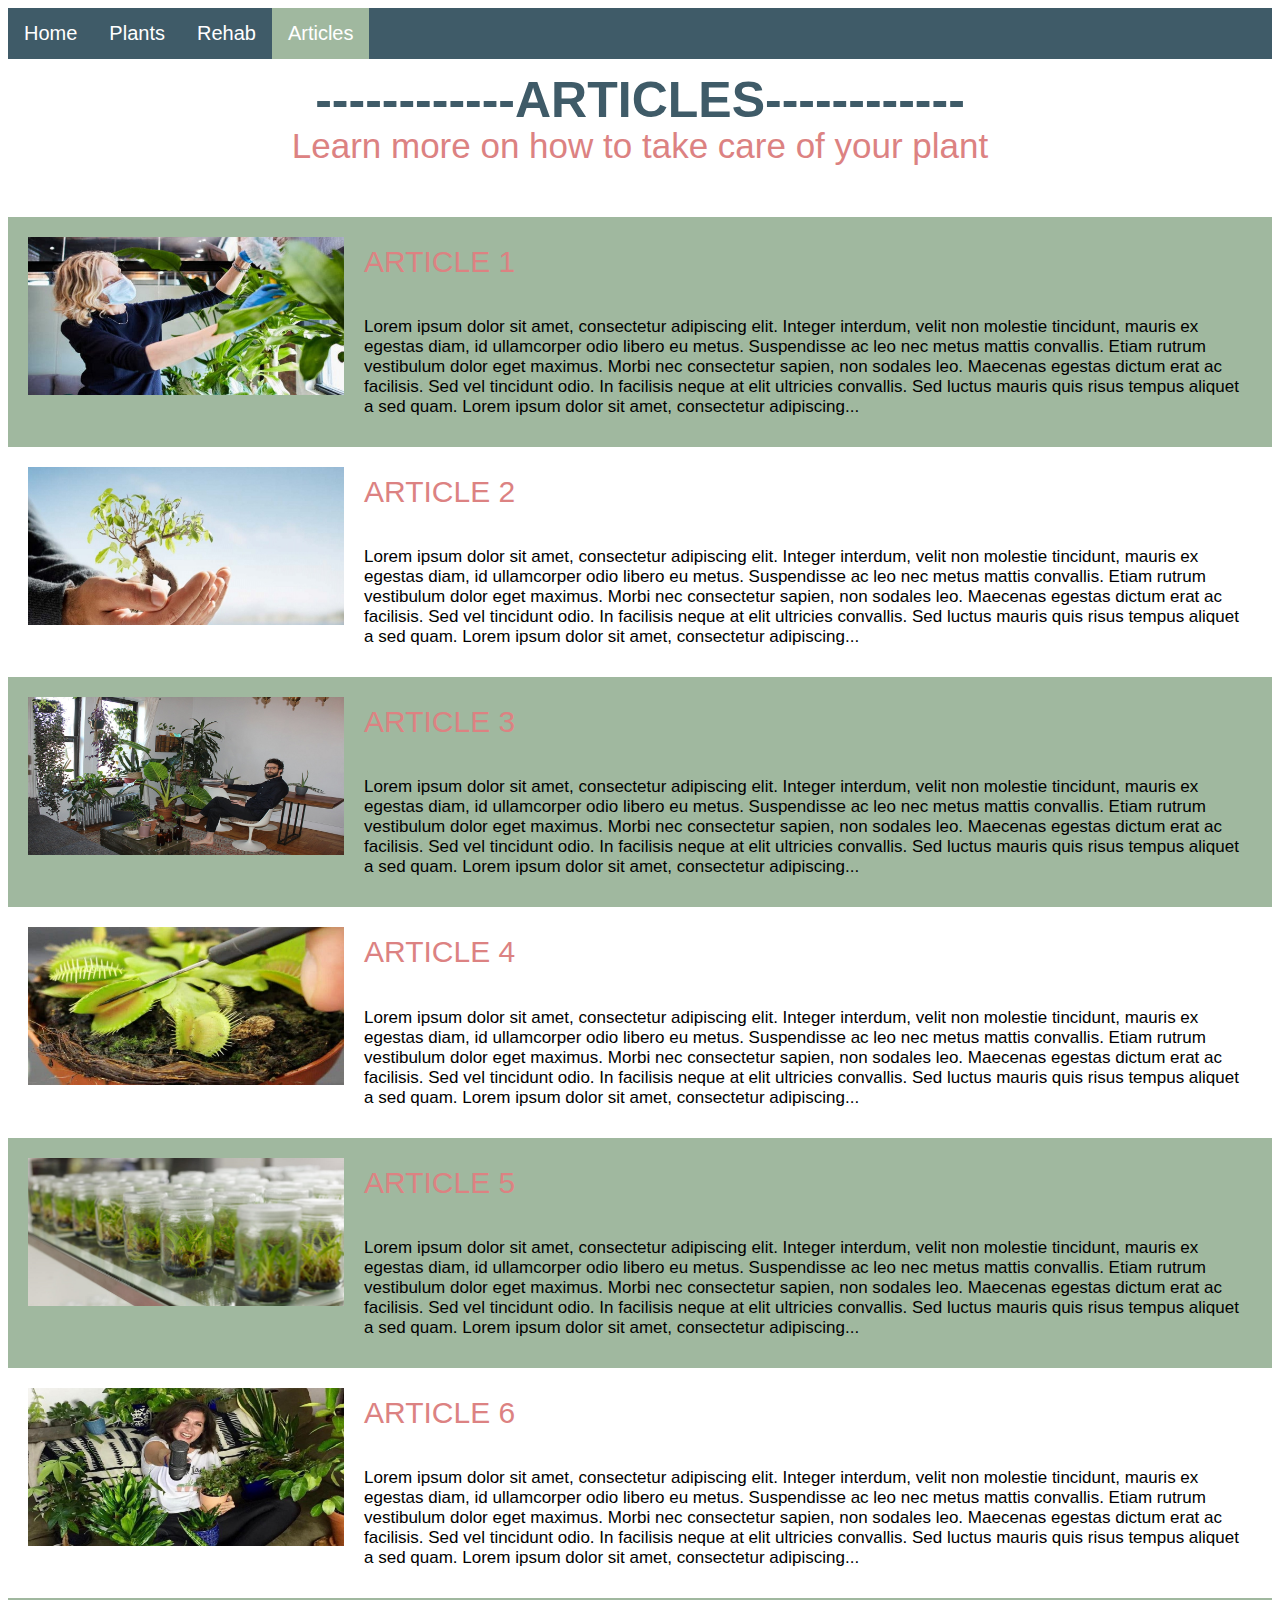
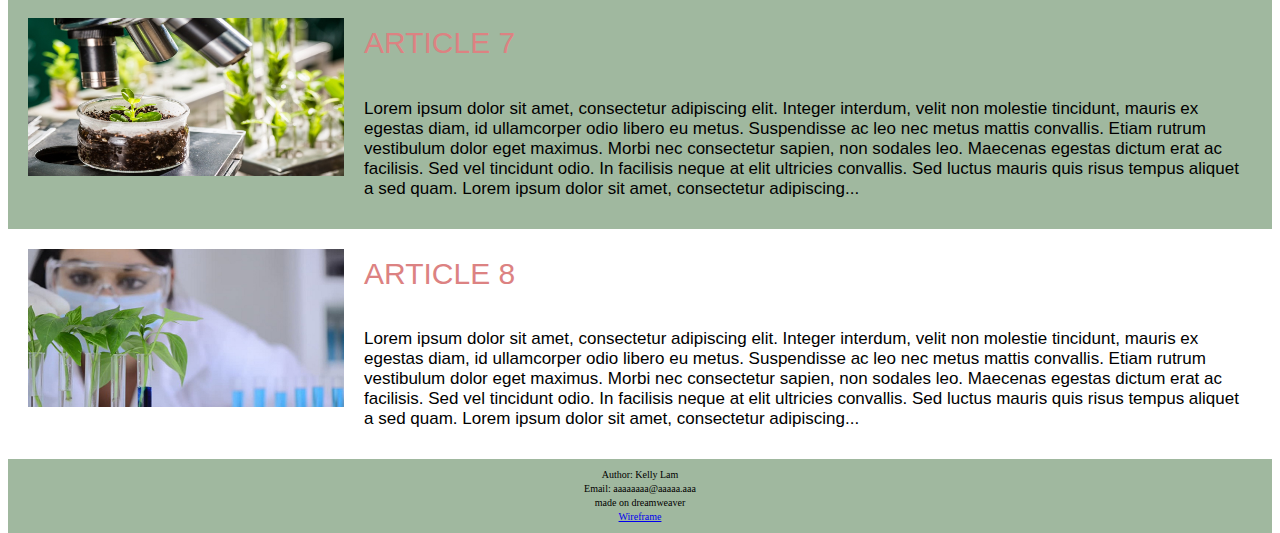
<file: articles.html>
<!doctype html>
<html>
<head>
<meta charset="utf-8">
<title>Plantopia Articles</title>
	<link rel="stylesheet" href="plantopia.css">
</head>

<body>
	
	<link rel="stylesheet" href="mediaQuery.css"><div class="navi">
		<ul class="navi">
  			<li class="nav_part"><a href="index.html">Home</a></li>
 			 <li class="nav_part"><a href="shop.html">Plants</a></li>
 			 <li class="nav_part"><a href="rehab.html">Rehab</a></li>
  			<li class="nav_part"><a class="activeNav" href="articles.html">Articles</a></li>
		</ul>
	</div>
	
	<div class="headingArt">
	<h1>------------ARTICLES------------</h1>
	<h2 class="learnMoreOn">Learn more on how to take care of your plant</h2>
	</div>
	<br><br>
	
	<div class="green" id="article1" style="overflow:auto">
		<img src="images/article pics/1.jpg" width="25%" style="float:left;margin:20px">
		<h3>ARTICLE 1</h3>
		<p class="articles">Lorem ipsum dolor sit amet, consectetur adipiscing elit. Integer interdum, velit non molestie tincidunt, mauris ex egestas diam, id ullamcorper odio libero eu metus. Suspendisse ac leo nec metus mattis convallis. Etiam rutrum vestibulum dolor eget maximus. Morbi nec consectetur sapien, non sodales leo. Maecenas egestas dictum erat ac facilisis. Sed vel tincidunt odio. In facilisis neque at elit ultricies convallis. Sed luctus mauris quis risus tempus aliquet a sed quam. Lorem ipsum dolor sit amet, consectetur adipiscing...</p>
	</div>
	
	<div class="white" id="article2" style="clear:both;overflow:auto">
		<img src="images/article pics/8.jpg" width="25%" style="float:left;margin:20px">
		<h3>ARTICLE 2</h3>
		<p class="articles">Lorem ipsum dolor sit amet, consectetur adipiscing elit. Integer interdum, velit non molestie tincidunt, mauris ex egestas diam, id ullamcorper odio libero eu metus. Suspendisse ac leo nec metus mattis convallis. Etiam rutrum vestibulum dolor eget maximus. Morbi nec consectetur sapien, non sodales leo. Maecenas egestas dictum erat ac facilisis. Sed vel tincidunt odio. In facilisis neque at elit ultricies convallis. Sed luctus mauris quis risus tempus aliquet a sed quam. Lorem ipsum dolor sit amet, consectetur adipiscing...</p>
	</div>
	
	<div class="green" id="article3" style="clear:both;overflow:auto">
		<img src="images/article pics/2.jpg" width="25%" style="float:left;margin:20px">
		<h3>ARTICLE 3</h3>
		<p class="articles">Lorem ipsum dolor sit amet, consectetur adipiscing elit. Integer interdum, velit non molestie tincidunt, mauris ex egestas diam, id ullamcorper odio libero eu metus. Suspendisse ac leo nec metus mattis convallis. Etiam rutrum vestibulum dolor eget maximus. Morbi nec consectetur sapien, non sodales leo. Maecenas egestas dictum erat ac facilisis. Sed vel tincidunt odio. In facilisis neque at elit ultricies convallis. Sed luctus mauris quis risus tempus aliquet a sed quam. Lorem ipsum dolor sit amet, consectetur adipiscing...</p>
	</div>
	
	<div class="white" id="article4" style="clear:both;overflow:auto">
		<img src="images/article pics/3.jpg" width="25%" style="float:left;margin:20px">
		<h3>ARTICLE 4</h3>
		<p class="articles">Lorem ipsum dolor sit amet, consectetur adipiscing elit. Integer interdum, velit non molestie tincidunt, mauris ex egestas diam, id ullamcorper odio libero eu metus. Suspendisse ac leo nec metus mattis convallis. Etiam rutrum vestibulum dolor eget maximus. Morbi nec consectetur sapien, non sodales leo. Maecenas egestas dictum erat ac facilisis. Sed vel tincidunt odio. In facilisis neque at elit ultricies convallis. Sed luctus mauris quis risus tempus aliquet a sed quam. Lorem ipsum dolor sit amet, consectetur adipiscing...</p>
	</div>
	
	<div class="green" id="article5" style="clear:both;overflow:auto">
		<img src="images/article pics/4.jpg" width="25%" style="float:left;margin:20px">
		<h3>ARTICLE 5</h3>
		<p class="articles">Lorem ipsum dolor sit amet, consectetur adipiscing elit. Integer interdum, velit non molestie tincidunt, mauris ex egestas diam, id ullamcorper odio libero eu metus. Suspendisse ac leo nec metus mattis convallis. Etiam rutrum vestibulum dolor eget maximus. Morbi nec consectetur sapien, non sodales leo. Maecenas egestas dictum erat ac facilisis. Sed vel tincidunt odio. In facilisis neque at elit ultricies convallis. Sed luctus mauris quis risus tempus aliquet a sed quam. Lorem ipsum dolor sit amet, consectetur adipiscing...</p>
	</div>
	
	<div class="white" id="article6" style="clear:both;overflow:auto">
		<img src="images/article pics/5.jpg" width="25%" style="float:left;margin:20px">
		<h3>ARTICLE 6</h3>
		<p class="articles">Lorem ipsum dolor sit amet, consectetur adipiscing elit. Integer interdum, velit non molestie tincidunt, mauris ex egestas diam, id ullamcorper odio libero eu metus. Suspendisse ac leo nec metus mattis convallis. Etiam rutrum vestibulum dolor eget maximus. Morbi nec consectetur sapien, non sodales leo. Maecenas egestas dictum erat ac facilisis. Sed vel tincidunt odio. In facilisis neque at elit ultricies convallis. Sed luctus mauris quis risus tempus aliquet a sed quam. Lorem ipsum dolor sit amet, consectetur adipiscing...</p>
	</div>
	
	<div class="green" id="article7"  style="clear:both;overflow:auto">
		<img src="images/article pics/6.jpg" width="25%" style="float:left;margin:20px">
		<h3>ARTICLE 7</h3>
		<p class="articles">Lorem ipsum dolor sit amet, consectetur adipiscing elit. Integer interdum, velit non molestie tincidunt, mauris ex egestas diam, id ullamcorper odio libero eu metus. Suspendisse ac leo nec metus mattis convallis. Etiam rutrum vestibulum dolor eget maximus. Morbi nec consectetur sapien, non sodales leo. Maecenas egestas dictum erat ac facilisis. Sed vel tincidunt odio. In facilisis neque at elit ultricies convallis. Sed luctus mauris quis risus tempus aliquet a sed quam. Lorem ipsum dolor sit amet, consectetur adipiscing...</p>
	</div>
	
	<div class="white" id="article8" style="clear:both;overflow:auto">
		<img src="images/article pics/7.jpg" width="25%" style="float:left;margin:20px">
		<h3>ARTICLE 8</h3>
		<p class="articles">Lorem ipsum dolor sit amet, consectetur adipiscing elit. Integer interdum, velit non molestie tincidunt, mauris ex egestas diam, id ullamcorper odio libero eu metus. Suspendisse ac leo nec metus mattis convallis. Etiam rutrum vestibulum dolor eget maximus. Morbi nec consectetur sapien, non sodales leo. Maecenas egestas dictum erat ac facilisis. Sed vel tincidunt odio. In facilisis neque at elit ultricies convallis. Sed luctus mauris quis risus tempus aliquet a sed quam. Lorem ipsum dolor sit amet, consectetur adipiscing...</p>
	</div>
	
	<div class="footer">
		<footer>
			<br>
			<p>Author: Kelly Lam</p>
			<p>Email: aaaaaaaa@aaaaa.aaa</p>
			<p>made on dreamweaver</p>
			<p><a href="https://www.figma.com/file/TVGfgsAwrZ1oog83PGC5GH/wireframe?node-id=0%3A1">Wireframe</a></p>
			<br>
		</footer>
	</div>
</body>

</html>
</file>
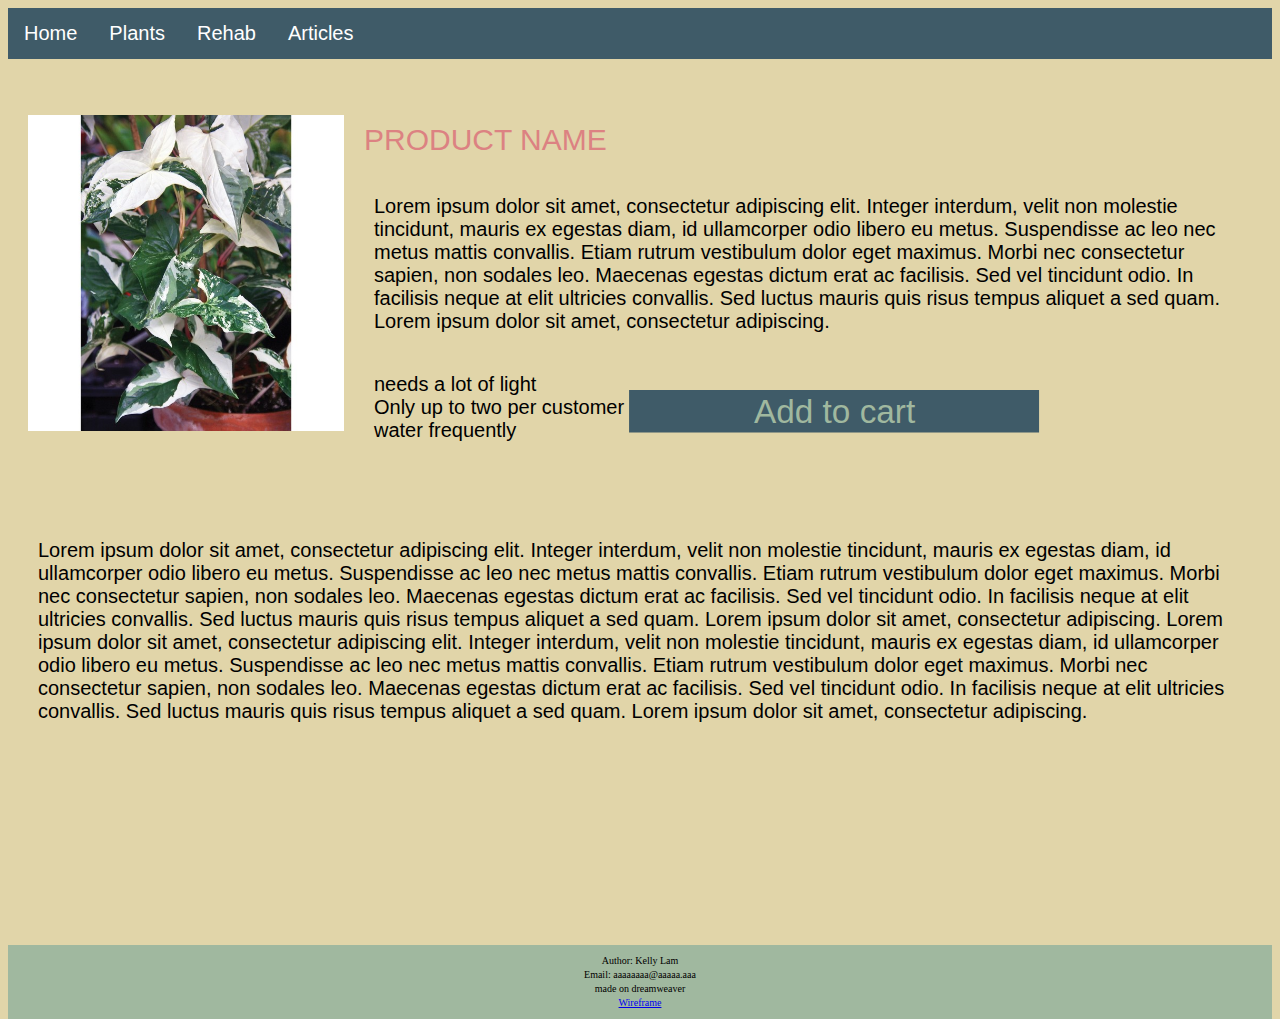
<file: buyplant.html>
<!doctype html>
<html>
<head>
<meta charset="utf-8">
<title>Plantopia Plants</title>
	<link rel="stylesheet" href="plantopia.css">
	<link rel="stylesheet" href="mediaQuery.css">
</head>
	<style>
		body{background:#E1D5A9}
	</style>

<body>
	<div class="navi">
		<ul class="navi">
  			<li class="nav_part"><a href="index.html">Home</a></li>
 			 <li class="nav_part"><a href="shop.html">Plants</a></li>
 			 <li class="nav_part"><a href="rehab.html">Rehab</a></li>
  			<li class="nav_part"><a href="articles.html">Articles</a></li>
		</ul>
	</div>
	
	<br><br>
	<div class="wrapper">
	<div class="topPartBuy" >
		
		<div class="productInfoWH" style="overflow:auto">
			<img src="images/vSyng.jpg" width="25%" style="float:left;margin:20px;">
			<h3>PRODUCT NAME</h3>
			<p class="productInfo">Lorem ipsum dolor sit amet, consectetur adipiscing elit. Integer interdum, velit non molestie tincidunt, mauris ex egestas diam, id ullamcorper odio libero eu metus. Suspendisse ac leo nec metus mattis convallis. Etiam rutrum vestibulum dolor eget maximus. Morbi nec consectetur sapien, non sodales leo. Maecenas egestas dictum erat ac facilisis. Sed vel tincidunt odio. In facilisis neque at elit ultricies convallis. Sed luctus mauris quis risus tempus aliquet a sed quam. Lorem ipsum dolor sit amet, consectetur adipiscing.</p>
			
			<ul>
				<li>needs a lot of light</li>
				<li>Only up to two per customer</li>
				<li>water frequently</li>
			</ul>
		</div>
		<button class="putCart" style="float:right;margin-right:150px">Add to cart</button>
	</div>
	
	
	<div class="bottomPartBuy" style="clear:both">
		<div class="productInfoBottom" style="background:#E1D5A9;">
			<p class="productInfo">Lorem ipsum dolor sit amet, consectetur adipiscing elit. Integer interdum, velit non molestie tincidunt, mauris ex egestas diam, id ullamcorper odio libero eu metus. Suspendisse ac leo nec metus mattis convallis. Etiam rutrum vestibulum dolor eget maximus. Morbi nec consectetur sapien, non sodales leo. Maecenas egestas dictum erat ac facilisis. Sed vel tincidunt odio. In facilisis neque at elit ultricies convallis. Sed luctus mauris quis risus tempus aliquet a sed quam. Lorem ipsum dolor sit amet, consectetur adipiscing. Lorem ipsum dolor sit amet, consectetur adipiscing elit. Integer interdum, velit non molestie tincidunt, mauris ex egestas diam, id ullamcorper odio libero eu metus. Suspendisse ac leo nec metus mattis convallis. Etiam rutrum vestibulum dolor eget maximus. Morbi nec consectetur sapien, non sodales leo. Maecenas egestas dictum erat ac facilisis. Sed vel tincidunt odio. In facilisis neque at elit ultricies convallis. Sed luctus mauris quis risus tempus aliquet a sed quam. Lorem ipsum dolor sit amet, consectetur adipiscing.</p>
		</div>
		<div class="push"></div>
	</div>
	</div>
	
	<div class="footer">
		<footer>
			<br>
			<p>Author: Kelly Lam</p>
			<p>Email: aaaaaaaa@aaaaa.aaa</p>
			<p>made on dreamweaver</p>
			<p><a href="https://www.figma.com/file/TVGfgsAwrZ1oog83PGC5GH/wireframe?node-id=0%3A1">Wireframe</a></p>
			<br>
		</footer>
	</div>
</body>

</html>
</file>
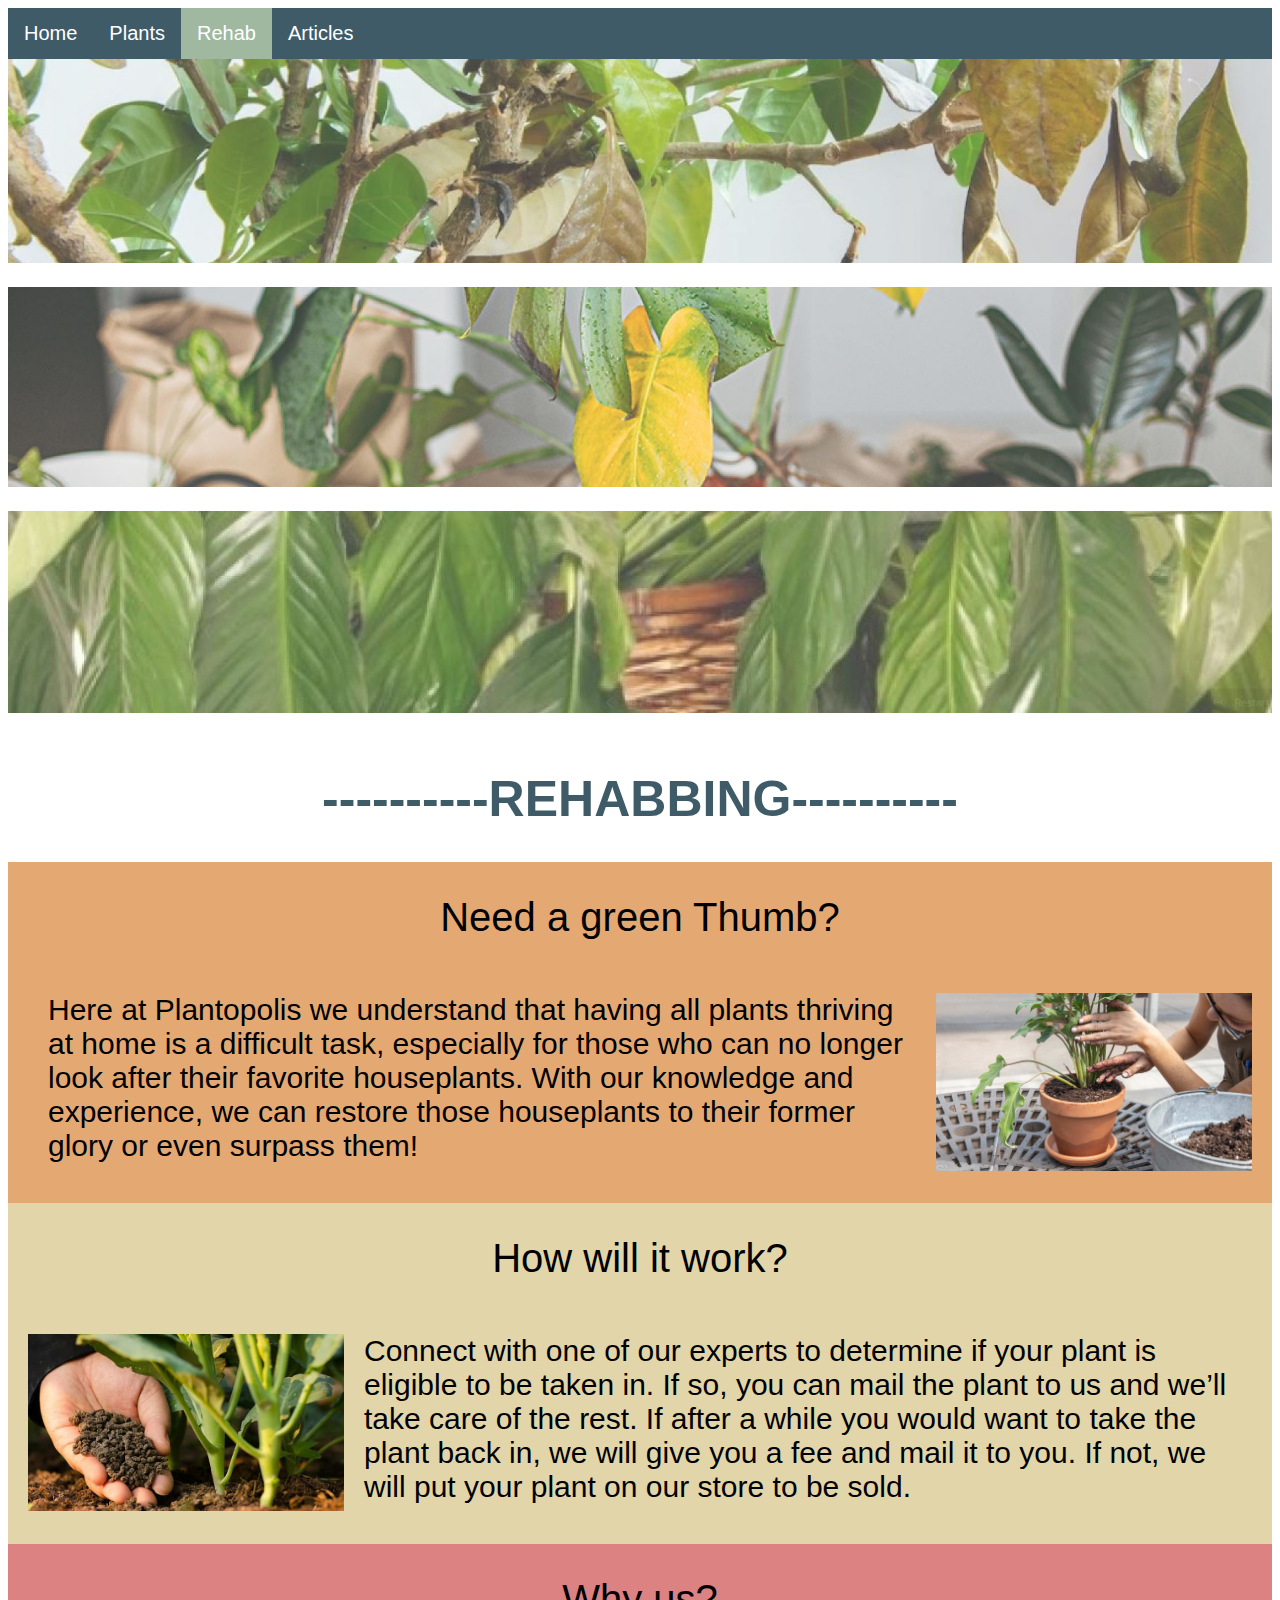
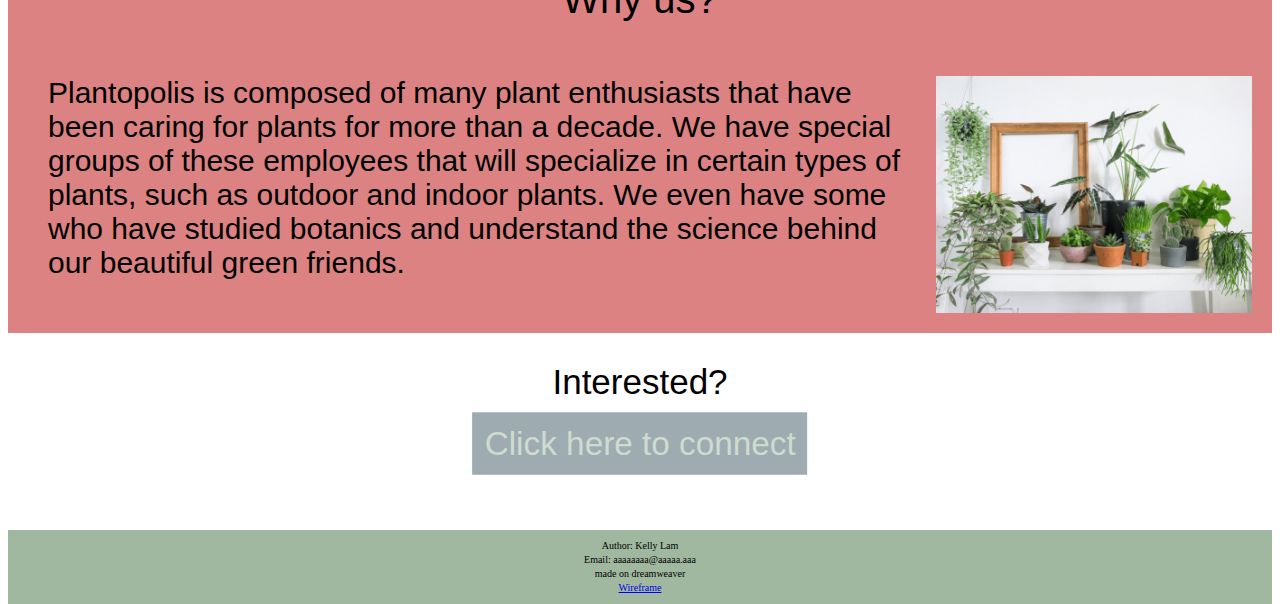
<file: rehab.html>
<!doctype html>
<html>
<head>
<meta charset="utf-8">
<title>Plantopia Rehab</title>
	<link rel="stylesheet" href="plantopia.css">
	<link rel="stylesheet" href="mediaQuery.css">
</head>

<body>
	<div class="navi">
		<ul class="navi">
  			<li class="nav_part"><a href="index.html">Home</a></li>
 			 <li class="nav_part"><a href="shop.html">Plants</a></li>
 			 <li class="nav_part"><a class="activeNav" href="rehab.html">Rehab</a></li>
  			<li class="nav_part"><a href="articles.html">Articles</a></li>
		</ul>
	</div>
	
	<div class="topPics">
		<div class="topPicsFade"><img src="images/rehabbing/drooopin.JPG" width="100%" height="10%"></div>
		<div class="topPicsFade"><img src="images/rehabbing/sickFicus.jpg" width="100%" height="10%"></div>
		<div class="topPicsFade"><img src="images/rehabbing/wilted.jpg" width="100%" height="10%"></div>
	</div>
	
	
	<h1>----------REHABBING----------</h1>
	
	<div class="greenThumb" style="overflow:auto">
		<h2 style="font-size:40px">Need a green Thumb?</h2>
		<img src="images/rehabbing/repotting.jpg" width="25%" style="float:right;margin:20px">
		<p class="rehabTxt">Here at Plantopolis we understand that having all plants thriving at home is a difficult task, especially for those who can no longer look after their favorite houseplants. With our knowledge and experience, we can restore those houseplants to their former glory or even surpass them!</p>
	</div>
	
	<div class="howWillWork" style="overflow:auto">
		<h2 style="font-size:40px">How will it work?</h2>
		<img src="images/rehabbing/fertilizing.jpg" width="25%" style="float:left;margin:20px">
		<p class="rehabTxt">Connect with one of our experts to determine if your plant is eligible to be taken in. If so, you can mail the plant to us and we’ll take care of the rest. If after a while you would want to take the plant back in, we will give you a fee and mail it to you. If not, we will put your plant on our store to be sold.</p>
	</div>
	
	<div class="whyUs" style="overflow:auto">
		<h2 style="font-size:40px">Why us?</h2>
		<img src="images/rehabbing/collection.png" width="25%" style="float:right;margin:20px">
		<p class="rehabTxt">Plantopolis is composed of many plant enthusiasts that have been caring for plants for more than a decade. We have special groups of these employees that will specialize in certain types of plants, such as outdoor and indoor plants. We even have some who have studied botanics and understand the science behind our beautiful green friends. </p>
	</div>
	
	
	<div class="buttonRehabMore">
		<h2>Interested?</h2>
		<button class="rehabMore" onclick="openForm()">Click here to connect</button>
		<br><br><br><br>
	</div>
	
	<div class="chat-popup" id="myForm">
  <form action="/action_page.php" class="form-container">
    <h1>Chat</h1>

    <label for="msg"><b>Message</b></label>
    <textarea placeholder="Type message.." name="msg" required></textarea>

    <button type="submit" class="btn" onclick="closeForm()">Send</button>
    <button type="button" class="btn cancel" onclick="closeForm()">Close</button>
  </form>
</div>
	
	<div class="footer" style="clear:auto">
		<footer>
			<br>
			<p>Author: Kelly Lam</p>
			<p>Email: aaaaaaaa@aaaaa.aaa</p>
			<p>made on dreamweaver</p>
			<p><a href="https://www.figma.com/file/TVGfgsAwrZ1oog83PGC5GH/wireframe?node-id=0%3A1">Wireframe</a></p>
			<br>
		</footer>
	</div>
</body>

	<script>
function openForm() {
  document.getElementById("myForm").style.display = "block";
}

function closeForm() {
  document.getElementById("myForm").style.display = "none";
}
</script>
	
</html>
</file>
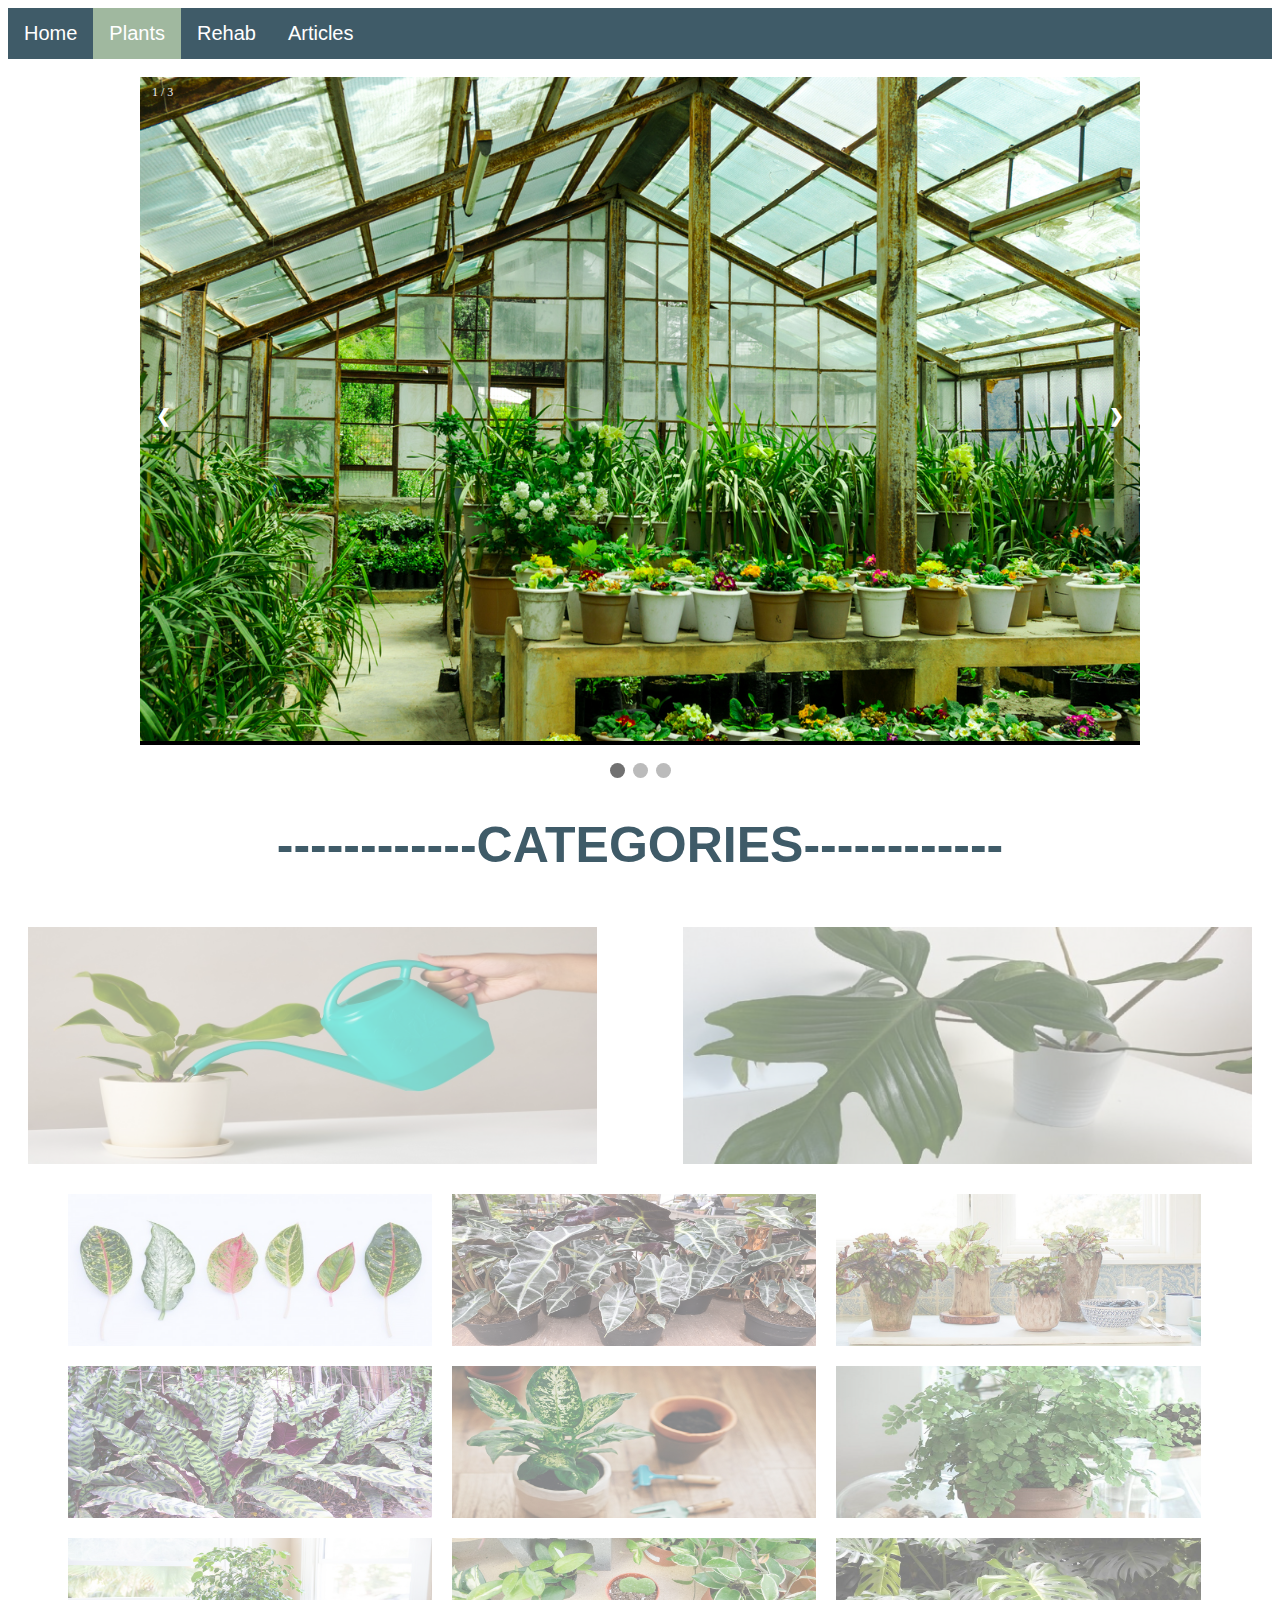
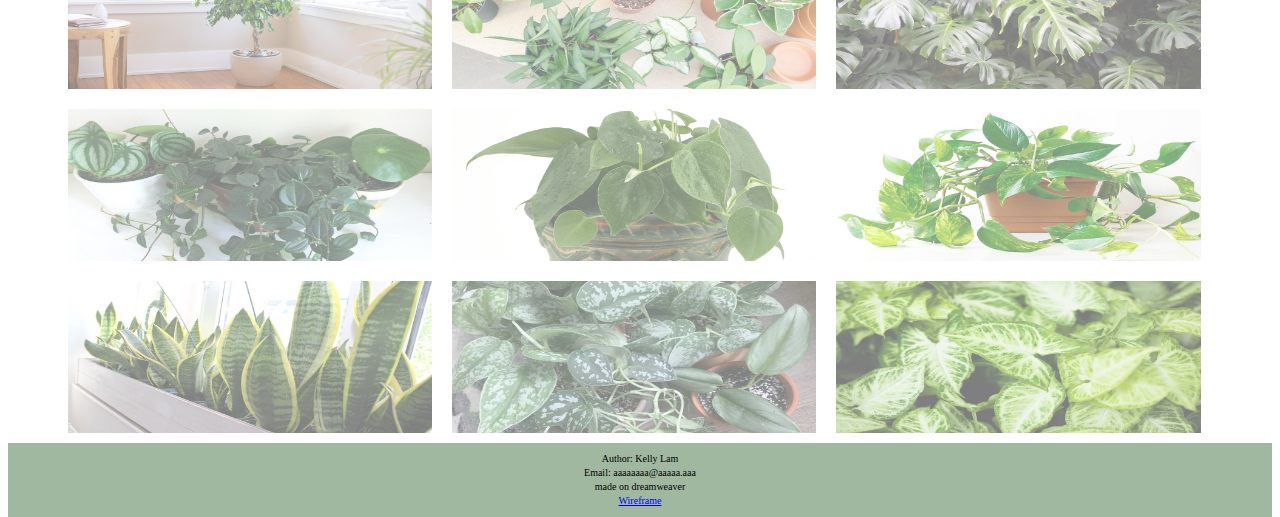
<file: shop.html>
<!doctype html>
<html>
<head>
<meta charset="utf-8">
<title>Plantopia Plants</title>
	<link rel="stylesheet" href="plantopia.css">
	<link rel="stylesheet" href="mediaQuery.css">
</head>

<body>
	<div class="navi">
		<ul class="navi">
  			<li class="nav_part"><a href="index.html">Home</a></li>
 			 <li class="nav_part"><a class="activeNav" href="shop.html">Plants</a></li>
 			 <li class="nav_part"><a href="rehab.html">Rehab</a></li>
  			<li class="nav_part"><a href="articles.html">Articles</a></li>
		</ul>
	</div>
	<br>
	
	<div class="slideshow-container" style="background-color:black">

<div class="mySlides fade">
  <div class="numbertext">1 / 3</div>
  <img src="images/slideshow pics/greenhouse1.jpg" style="width:100%">
</div>

<div class="mySlides fade">
  <div class="numbertext">2 / 3</div>
  <img src="images/slideshow pics/greenhouse2.jpg" style="width:100%">
</div>

<div class="mySlides fade">
  <div class="numbertext">3 / 3</div>5
  <img src="images/slideshow pics/greenhouse3.jpg" style="width:100%">
</div>

<a class="prev" onclick="plusSlides(-1)">&#10094;</a>
<a class="next" onclick="plusSlides(1)">&#10095;</a>

</div>
	<br>

<div style="text-align:center">
  <span class="dot" onclick="currentSlide(1)"></span> 
  <span class="dot" onclick="currentSlide(2)"></span> 
  <span class="dot" onclick="currentSlide(3)"></span> 
</div>
	
	
	<div class="wrapper">
	<h1>------------CATEGORIES------------</h1>
	
	<div class="categories">
		<div class="categoriesRow1">
			<div class="topTwo">
				<a href="buyplant.html"><img src="images/plant categories/inStock.jpg" width="45%" style="float:left;margin:20px"></a>
			</div>
			<div class="topTwo">
				<a href="buyplant.html"><img src="images/plant categories/whatsGrowing.jpg" width="45%" style="float:right;margin:20px"></a></div>
		</div>
		
		<div class="categoriesRow2" style="margin-left:50px;clear:auto">
			<div class="rowTwo">
				<a href="buyplant.html"><img src="images/plant categories/agalo.jpg" width="30%" style="float:left;margin:10px"></a></div>
			<div class="rowTwo">
				<a href="buyplant.html"><img src="images/plant categories/aloca.jpg" width="30%" style="float:left;margin:10px"></a></div>
			<div class="rowTwo">
				<a href="buyplant.html"><img src="images/plant categories/begon.jpg" width="30%" style="float:left;margin:10px"></a></div>
			</div>
		
		<div class="categoriesRow3" style="margin-left:50px">
			<div class="rowThree">
				<a href="buyplant.html"><img src="images/plant categories/calat.jpg" width="30%" style="float:left;margin:10px"></a></div>
			<div class="rowThree">
				<a href="buyplant.html"><img src="images/plant categories/dieffe.jpg" width="30%" style="float:left;margin:10px"></a></div>
			<div class="rowThree">
				<a href="buyplant.html"><img src="images/plant categories/fern.jpg" width="30%" style="float:left;margin:10px"></a></div>
			</div>
		
		<div class="categoriesRow4" style="margin-left:50px">
			<div class="rowFour">
				<a href="buyplant.html"><img src="images/plant categories/ficus.jpg" width="30%" style="float:left;margin:10px"></a></div>
			<div class="rowFour">
				<a href="buyplant.html"><img src="images/plant categories/hoya.jpg" width="30%" style="float:left;margin:10px"></a></div>
			<div class="rowFour">
				<a href="buyplant.html"><img src="images/plant categories/monst.jpg" width="30%" style="float:left;margin:10px"></a></div>
			</div>
		
		<div class="categoriesRow5" style="margin-left:50px">
			<div class="rowFive">
				<a href="buyplant.html"><img src="images/plant categories/peper.jpg" width="30%" style="float:left;margin:10px"></a></div>
			<div class="rowFive">
				<a href="buyplant.html"><img src="images/plant categories/philo.jpg" width="30%" style="float:left;margin:10px"></a></div>
			<div class="rowFive">
				<a href="buyplant.html"><img src="images/plant categories/pothos.jpg" width="30%" style="float:left;margin:10px"></a></div>
			</div>
		
		
		<div class="categoriesRow6" style="margin-left:50px">
			<div class="rowSix">
				<a href="buyplant.html"><img src="images/plant categories/sanse.jpg" width="30%" style="float:left;margin:10px"></a></div>
			<div class="rowSix">
				<a href="buyplant.html"><img src="images/plant categories/scinda.jpg" width="30%" style="float:left;margin:10px"></a></div>
			<div class="rowSix">
				<a href="buyplant.html"><img src="images/plant categories/syng.jpg" width="30%" style="float:left;margin:10px"></a></div>
			</div>
		
		<div class="push"></div>
		</div>
	</div>
	
	<div class="footer" style="clear:both">
		<footer>
			<br>
			<p>Author: Kelly Lam</p>
			<p>Email: aaaaaaaa@aaaaa.aaa</p>
			<p>made on dreamweaver</p>
			<p><a href="https://www.figma.com/file/TVGfgsAwrZ1oog83PGC5GH/wireframe?node-id=0%3A1">Wireframe</a></p>
			<br>
		</footer>
	</div>
</body>
<script>
var slideIndex = 1;
showSlides(slideIndex);

function plusSlides(n) {
  showSlides(slideIndex += n);
}

function currentSlide(n) {
  showSlides(slideIndex = n);
}

function showSlides(n) {
  var i;
  var slides = document.getElementsByClassName("mySlides");
  var dots = document.getElementsByClassName("dot");
  if (n > slides.length) {slideIndex = 1}    
  if (n < 1) {slideIndex = slides.length}
  for (i = 0; i < slides.length; i++) {
      slides[i].style.display = "none";  
  }
  for (i = 0; i < dots.length; i++) {
      dots[i].className = dots[i].className.replace(" active", "");
  }
  slides[slideIndex-1].style.display = "block";  
  dots[slideIndex-1].className += " active";
}
</script>
</html>
</file>
<file: plantopia.css>
@charset "utf-8";
/* CSS Document */
.navi {
  list-style-type: none;
  margin: 0;
  padding: 0;
  overflow: hidden;
  background-color: #3F5B68;
}

.nav_part{
  float: left;
}

li a {
  display: block;
  color: white;
  text-align: center;
  padding: 14px 16px;
  text-decoration: none;
}

li a:hover:not(.active) {
  background-color: #111;
}

.activeNav {
  background-color: #A0B89F;
}


/*homepage image*/
body, html {
 	 height: 100%;
	}



.parallax1 {
	
  /* The image used */
  background-image:url("images/topHomepic.jpg");

  /* Full height */
  height: 100%; 

  /* Create the parallax scrolling effect */
  background-attachment: fixed;
  background-position: center;
  background-repeat: no-repeat;
  background-size: cover;
}

/* Turn off parallax scrolling for tablets and phones. Increase the pixels if needed */
@media only screen and (max-device-width: 1200px) {
  .parallax1 {
    background-attachment: scroll;
  }
}

.heading1{
	float:right;
	background:rgb(255,255,255);
	width:50%;
	padding:15px;
	padding-top:50px;
	height:795px;
	transform:translate(0,-14.75%);
	z-index: 10; 
	opacity:0.75;
	font-size:185px;
}
/*PARRALAX 2*/

.parallax2 {
	
  /* The image used */
  background-image:url("images/bottomHomepic.jpg");

  /* Full height */
  height: 100%; 

  /* Create the parallax scrolling effect */
  background-attachment:fixed;
  background-position: center;
  background-repeat: no-repeat;
  background-size: cover;
}

/* Turn off parallax scrolling for tablets and phones. Increase the pixels if needed */
@media only screen and (max-device-width: 1200px) {
  .parallax1 {
    background-attachment: scroll;
  }
}

.heading2{
	float:left;
	background:rgb(255,255,255);
	width:50%;
	padding:15px;
	padding-top:50px;
	height:795px;
	transform:translate(0,-43%);
	z-index: 11; 
	opacity:0.75;
	font-size:185px;
}


.homepgTXT button{
	transform:scale(3);
	border:none;
	font-family: roboto, sans-serif;
	clear:both;
	margin:35px;
}

/*universal*/
h1{
	text-align: center;
	font-family: roboto, sans-serif;
	font-weight: 600;
	font-style:normal;
	color:#3F5B68;
	font-size:50px;
}


h2{
	text-align:center;
	font-family: roboto, sans-serif;
	font-weight:200;
	font-size:35px;
}
footer{
	text-align:center;
	background-color: #A0B89F;
	line-height:40%;
	font-size:10px;
}


.toRehab{
	transition: all 0.5s;
  cursor: pointer;
	
}


.toRehab span {
  cursor: pointer;
  display: inline-block;
  position: relative;
  transition: 0.5s;
}

.toRehab span:after {
  content: '\00bb';
  position: absolute;
  opacity: 0;
  top: 0;
  right: -20px;
  transition: 0.5s;
}

.toRehab:hover span {
  padding-right: 25px;
}

.toRehab:hover span:after {
  opacity: 1;
  right: 0;
}



.dyingPlant{
	background-color: #E1D5A9;
}

.collage{
	opacity:0.4;
	margin:0;
}

.left{
	float:left;
}

.right{
	float:right;
}
/*putting button on top of collage*/

.toShop {
  margin: 0;
  position: absolute;
  top: 50%;
  left:42%;
  -ms-transform: translate(-50%, -50%);
  transform: translate(-50%, -50%);
	background:#3F5B68;
	color:#C4C4C4;
	transition: all 0.5s;
  cursor: pointer;
	
}

.toShop span {
  cursor: pointer;
  display: inline-block;
  position: relative;
  transition: 0.5s;
}

.toShop span:after {
  content: '\00bb';
  position: absolute;
  opacity: 0;
  top: 0;
  right: -20px;
  transition: 0.5s;
}

.toShop:hover span {
  padding-right: 25px;
}

.toShop:hover span:after {
  opacity: 1;
  right: 0;
}


/*PLANT CATEGORIES PAGE*/
/* Slideshow container */
.slideshow-container {
  max-width: 1000px;
  position: relative;
  margin: auto;
}

/* Next & previous buttons */
.prev, .next {
  cursor: pointer;
  position: absolute;
  top: 50%;
  width: auto;
  padding: 16px;
  margin-top: -22px;
  color: white;
  font-weight: bold;
  font-size: 18px;
  transition: 0.6s ease;
  border-radius: 0 3px 3px 0;
  user-select: none;
}

/* Position the "next button" to the right */
.next {
  right: 0;
  border-radius: 3px 0 0 3px;
}

/* On hover, add a black background color with a little bit see-through */
.prev:hover, .next:hover {
  background-color: rgba(0,0,0,0.8);
}

/* Caption text */
.text {
  color: #f2f2f2;
  font-size: 15px;
  padding: 8px 12px;
  position: absolute;
  bottom: 8px;
  width: 100%;
  text-align: center;
}

/* Number text (1/3 etc) */
.numbertext {
  color: #f2f2f2;
  font-size: 12px;
  padding: 8px 12px;
  position: absolute;
  top: 0;
}

/* The dots/bullets/indicators */
.dot {
  cursor: pointer;
  height: 15px;
  width: 15px;
  margin: 0 2px;
  background-color: #bbb;
  border-radius: 50%;
  display: inline-block;
  transition: background-color 0.6s ease;
}

.active, .dot:hover {
  background-color: #717171;
}

/* Fading animation */
.fade {
  -webkit-animation-name: fade;
  -webkit-animation-duration: 1.5s;
  animation-name: fade;
  animation-duration: 1.5s;
}

@-webkit-keyframes fade {
  from {opacity: .4} 
  to {opacity: 1}
}

@keyframes fade {
  from {opacity: .4} 
  to {opacity: 1}
}

/* On smaller screens, decrease text size */
@media only screen and (max-width: 300px) {
  .prev, .next,.text {font-size: 11px}
}


.categories img{
	opacity:.5;
	-webkit-transition-duration: 0.4s; /* Safari */
  transition-duration: 0.4s;
}

.categories img:hover{
  box-shadow: 0 12px 25px 0 #DC8282,0 17px 50px 0 rgba(0,0,0,0.19);
	opacity:1;
	-ms-transform: scale(1.25); /* IE 9 */
  -webkit-transform: scale(1.25); /* Safari 3-8 */
  transform: scale(1.25); 
}


/*REHAB PAGE*/
.topPics img{
	margin-bottom:20px;
}
.greenThumb{
	background: #E4A972;
}

.howWillWork{
	background:#E1D5A9;
}
.whyUs{
	background:#DC8282;
}
.rehabTxt{
	font-size:30px;
	margin:20px;
	padding:20px;
	font-family: roboto, sans-serif;
	font-weight:200;
}

.buttonRehabMore{
	text-align:center;
	margin:20px;
}

.rehabMore{
	background:#3F5B68;
	transform: scale(2.5);
	color:#A0B89F;
	border:none;
	padding:5px;
	opacity:0.5;
	font-family: roboto, sans-serif;
}

.rehabMore:hover{
	opacity:1;
}







/*ARTICLES PAGE*/
.green{
	background:#A0B89F;
	cursor:pointer;
}

.white{
	background:white;
	cursor:pointer;
}
.articles{
	font-size:17px;
	margin:20px;
	padding:10px;
	font-family: roboto, sans-serif;
	font-weight:20;
}

h3{
	font-size:30px;
	margin:30px;
	padding:15px;
	font-family: roboto, sans-serif;
	font-weight:300;
	line-height:0.01;
	color:#DC8282;
}

.learnMoreOn{
	color:#DC8282;
}


.headingArt{
	line-height: .3;
}

/*BUY PLANT PAGE*/
.productInfoWH{
	background:#E1D5A9;
}

.productInfo, ul{
	font-size:20px;
	margin:20px;
	padding:10px;
	font-family: roboto, sans-serif;
	font-weight:20;
	overflow:auto;
}

.putCart{
	transform:scale(2.5) translate(-50%,-210%);
	border:none;
	background: #3F5B68;
	color:#A0B89F;
	clear:both;
	margin:20px;
	font-family: roboto, sans-serif;
	padding-left:50px;
	padding-right:50px;
}

.putCart:hover{
	opacity:0.6;
}



/*CHAT POP UP*/

/* The popup chat - hidden by default */
.chat-popup {
  display: none;
  position: fixed;
  bottom: 0;
  right: 15px;
  border: 3px solid #f1f1f1;
  z-index: 9;
}

/* Add styles to the form container */
.form-container {
  max-width: 300px;
  padding: 10px;
  background-color: white;
}

/* Full-width textarea */
.form-container textarea {
  width: 100%;
  padding: 15px;
  margin: 5px 0 22px 0;
  border: none;
  background: #f1f1f1;
  resize: none;
  min-height: 200px;
}

/* When the textarea gets focus, do something */
.form-container textarea:focus {
  background-color: #ddd;
  outline: none;
}

/* Set a style for the submit/send button */
.form-container .btn {
  background-color: #4CAF50;
  color: white;
  padding: 16px 20px;
  border: none;
  cursor: pointer;
  width: 100%;
  margin-bottom:10px;
  opacity: 0.8;
}

/* Add a red background color to the cancel button */
.form-container .cancel {
  background-color: red;
}

/* Add some hover effects to buttons */
.form-container .btn:hover, .open-button:hover {
  opacity: 1;
}



/*ARTICLE ANIMATIONS*/
#article1, #article2, #article3, #article4, #article5, #article6, #article7, #article8{
	transition:1s;
}

#article1:hover, #article2:hover, #article3:hover, #article4:hover, #article5:hover, #article6:hover, #article7:hover, #article8:hover{
	transform: scale(1.25);
	box-shadow: 0 12px 100px 0 #3F5B68,0 12px 100px 0 #3F5B68;
	overflow:hidden;
	
}

.wrapper{
	min-height:100%;
	margin-bottom:-50px;
}

.push, .footer{
	height:50px;
}
</file>
<file: mediaQuery.css>
@charset "utf-8";
/* CSS Document */

@media (min-width: 260px) and (max-width: 899px){
	
	/*navigation does not need to be changed*/
	.navi {
  		list-style-type: none;
 		 margin: 0;
 		 padding: 0;
  		overflow: hidden;
 		 background-color: #3F5B68;
	}
	.nav_part{
  		float: left;
	}
	li a {
  		display: block;
 		color: white;
 		text-align: center;
  		padding: 14px 16px;
  		text-decoration: none;
	}	
	li a:hover:not(.active) {
 		 background-color: #111;
	}
	.activeNav {
  		background-color: #A0B89F;
	}

	/*Turn off parralax for mobile*/
	/*
	.parallax1 {
   		 background-attachment: scroll;
  	}
	.parallax2 {
   		 background-attachment: scroll;
  	}
	*/
	
	/*take off divs ontop of photos*/
	.revPlant, .buyPlant{
		display:none;
	}
	
	/*change heading sizes to fit onto screen without using two lines*/
	h1{
		font-size:200%;
	}
	
	/*fixing buttons on homepage*/
	.homepgTXT button{
		transform:scale(2);
		border:none;
		font-family: roboto, sans-serif;
		clear:both;
		margin:20px;
	}
	
	/*HOPEFULLY fixing the footers for all pages*/
	footer{
		text-align:center;
		background-color: #A0B89F;
		line-height:40%;
		font-size:20px;
	}
	
	/*on the articles page the h2 ws folded*/
	.learnMoreOn{
		font-size:150%;
	}
	
	/*ARTICLE ANIMATIONS*/
	#article1, #article2, #article3, #article4, #article5, #article6, #article7, #article8{
		transition:1s;
	}
	#article1:hover, #article2:hover, #article3:hover, #article4:hover, #article5:hover, #article6:hover, #article7:hover, #article8:hover{
		transform: scale(1.1);
		box-shadow: 0 12px 100px 0 #3F5B68,0 12px 100px 0 #3F5B68;
		overflow:hidden;
	}
	
	/*pictures on categories page*/
	.topTwo img{
		width:40%;
	}
	.rowTwo img,.rowThree img,.rowFour img, .rowFive img, .rowSix img {
		width:25%;
	}
	
	/*img on add cart page is too small so ill fix it here*/
	.productInfoWH img{
		width:50%;
	}
	
	/*button on product info is overlappng*/
	.putCart{
		width:20%;
		margin-right:100%;
		padding:0;
		font-size:75%;
		float:right;
	}
	
	/*ul list is uhhh a problem*/
	.productInfoWH ul{
		float:right;
	}
	.productInfo{
		font-size:100%
	}
}
</file>
